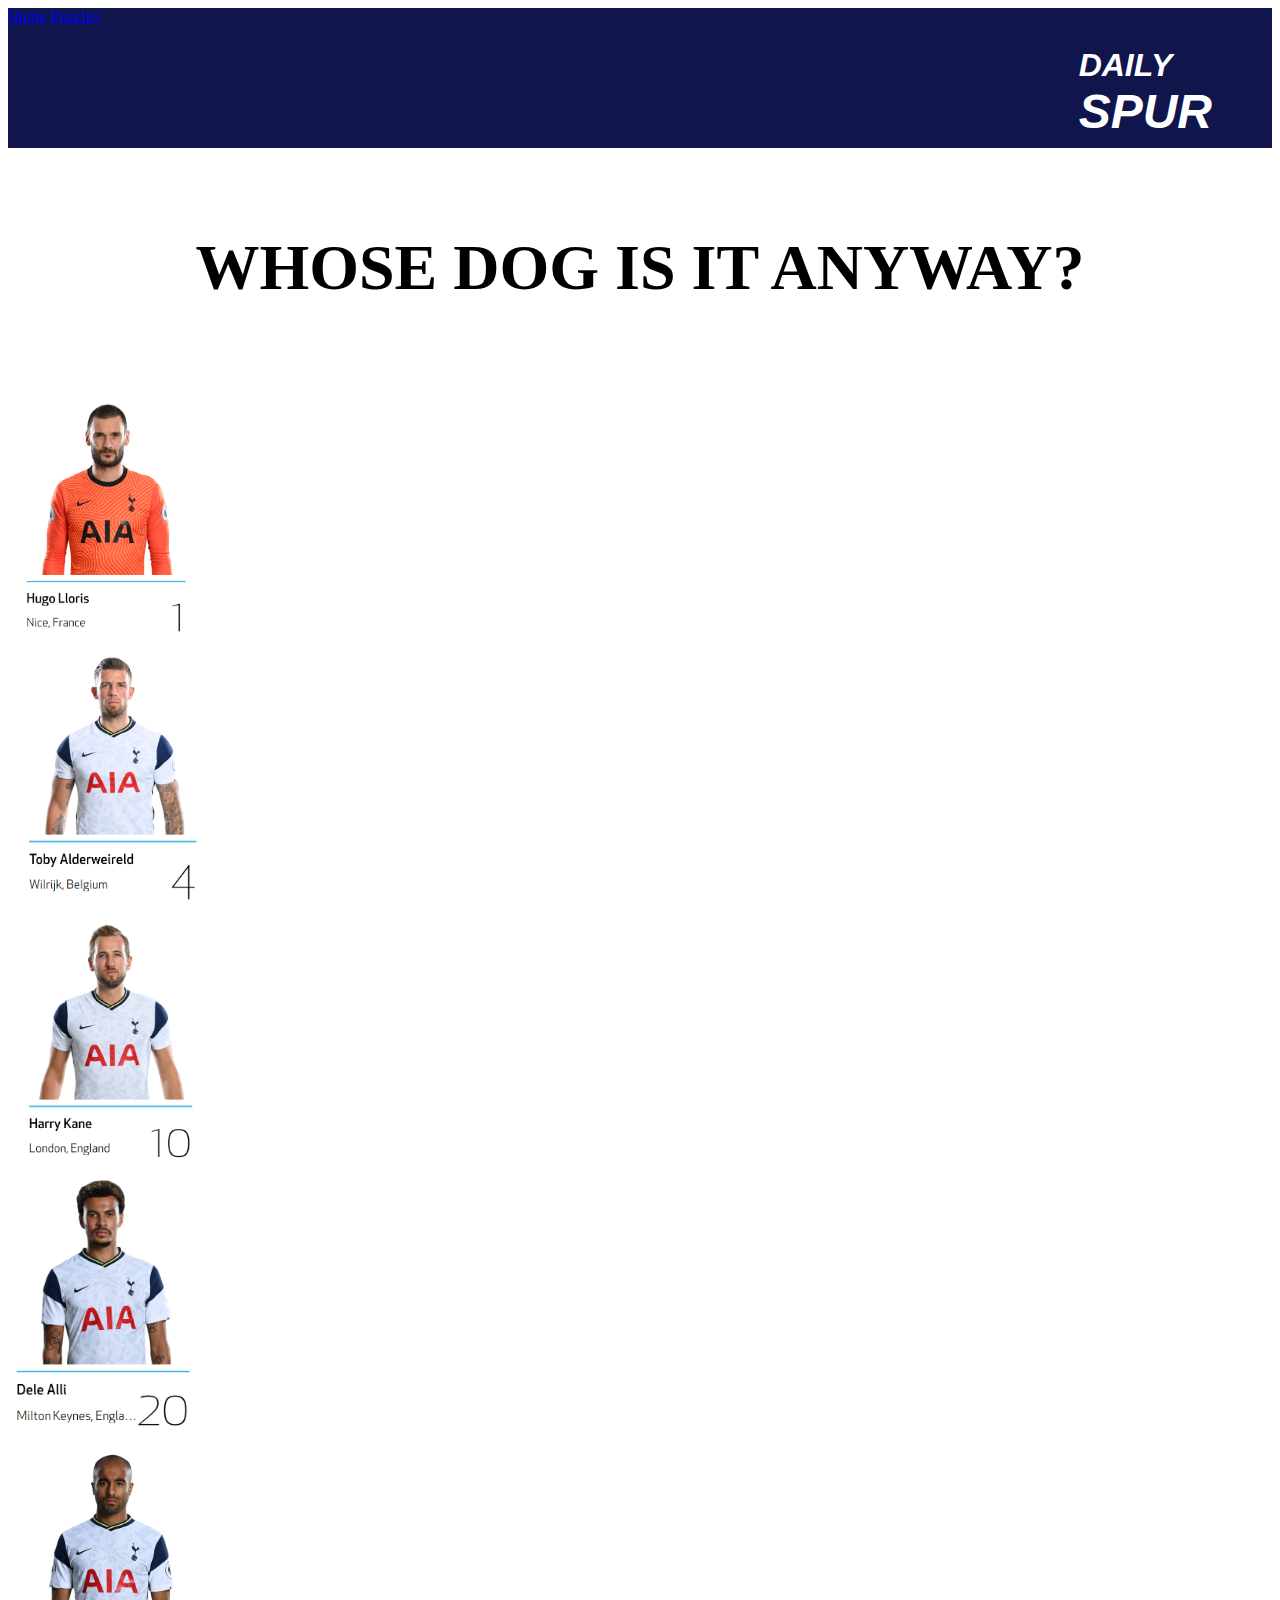
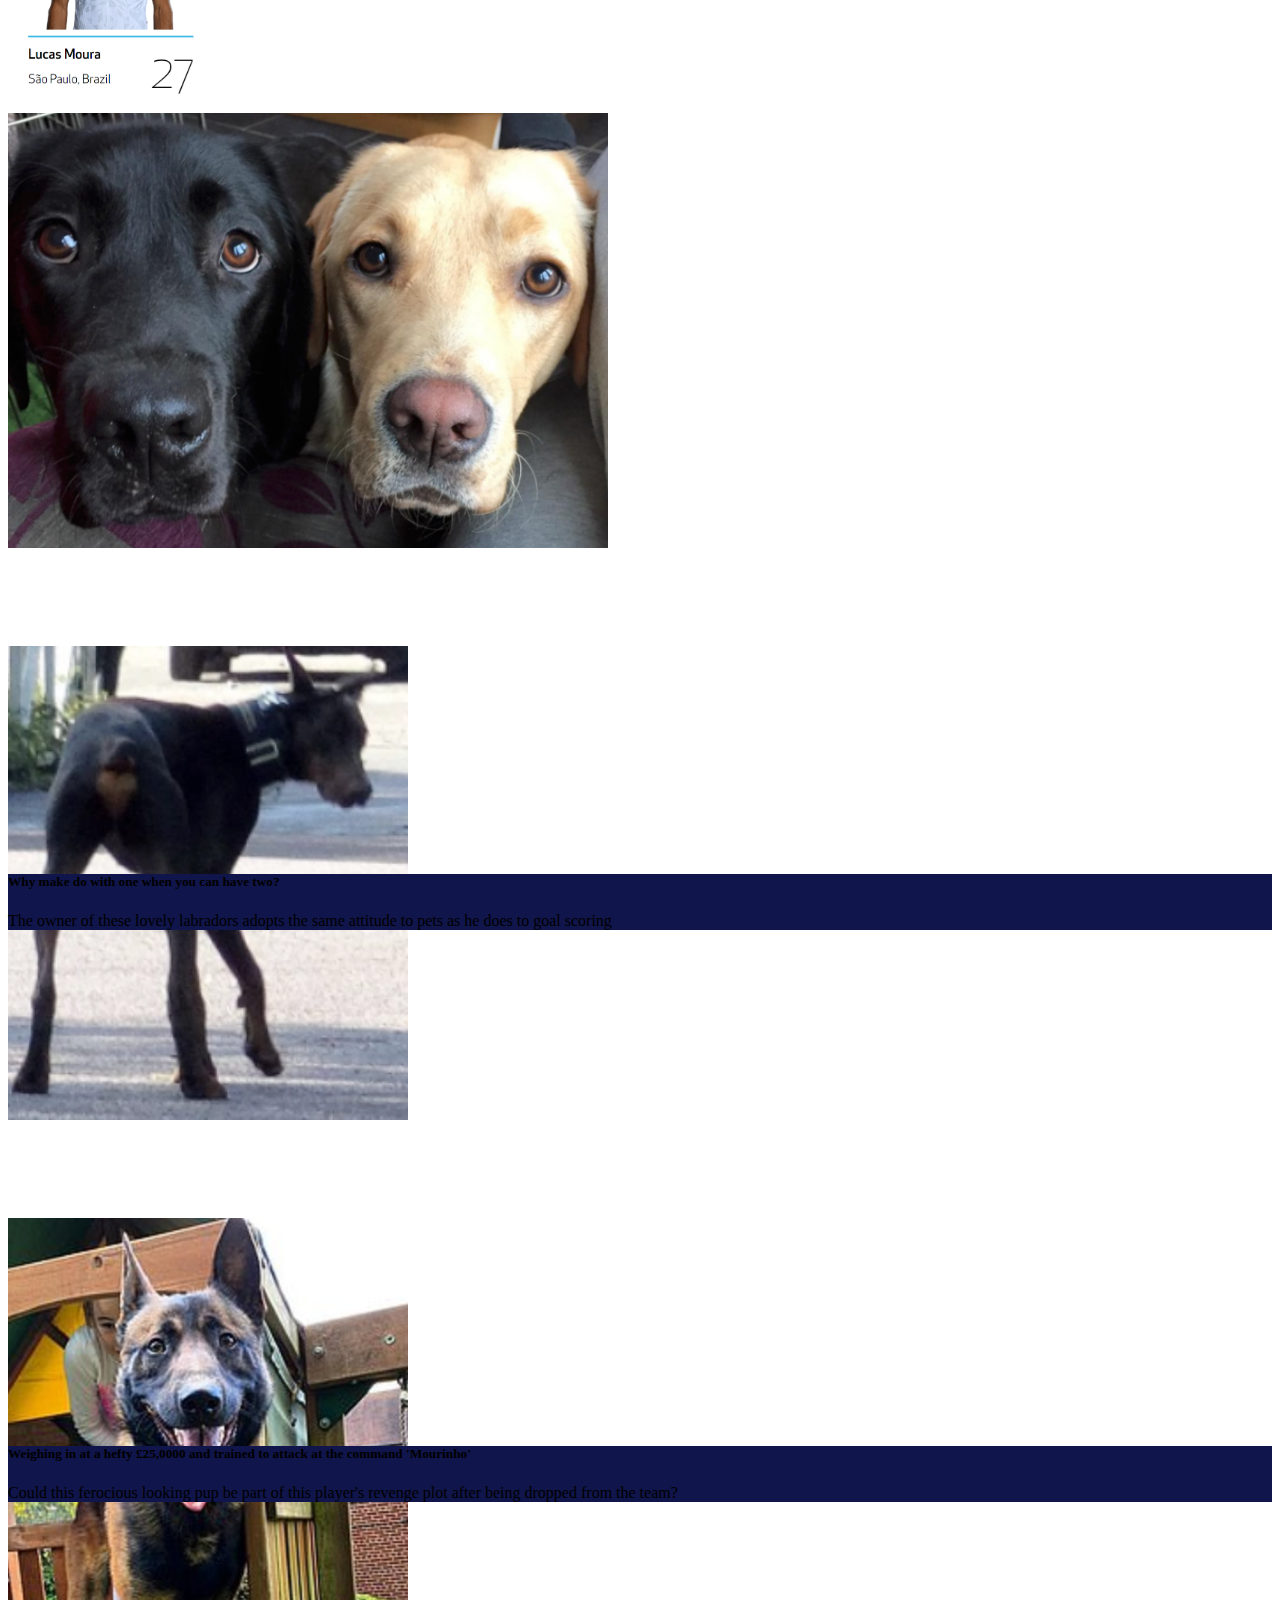
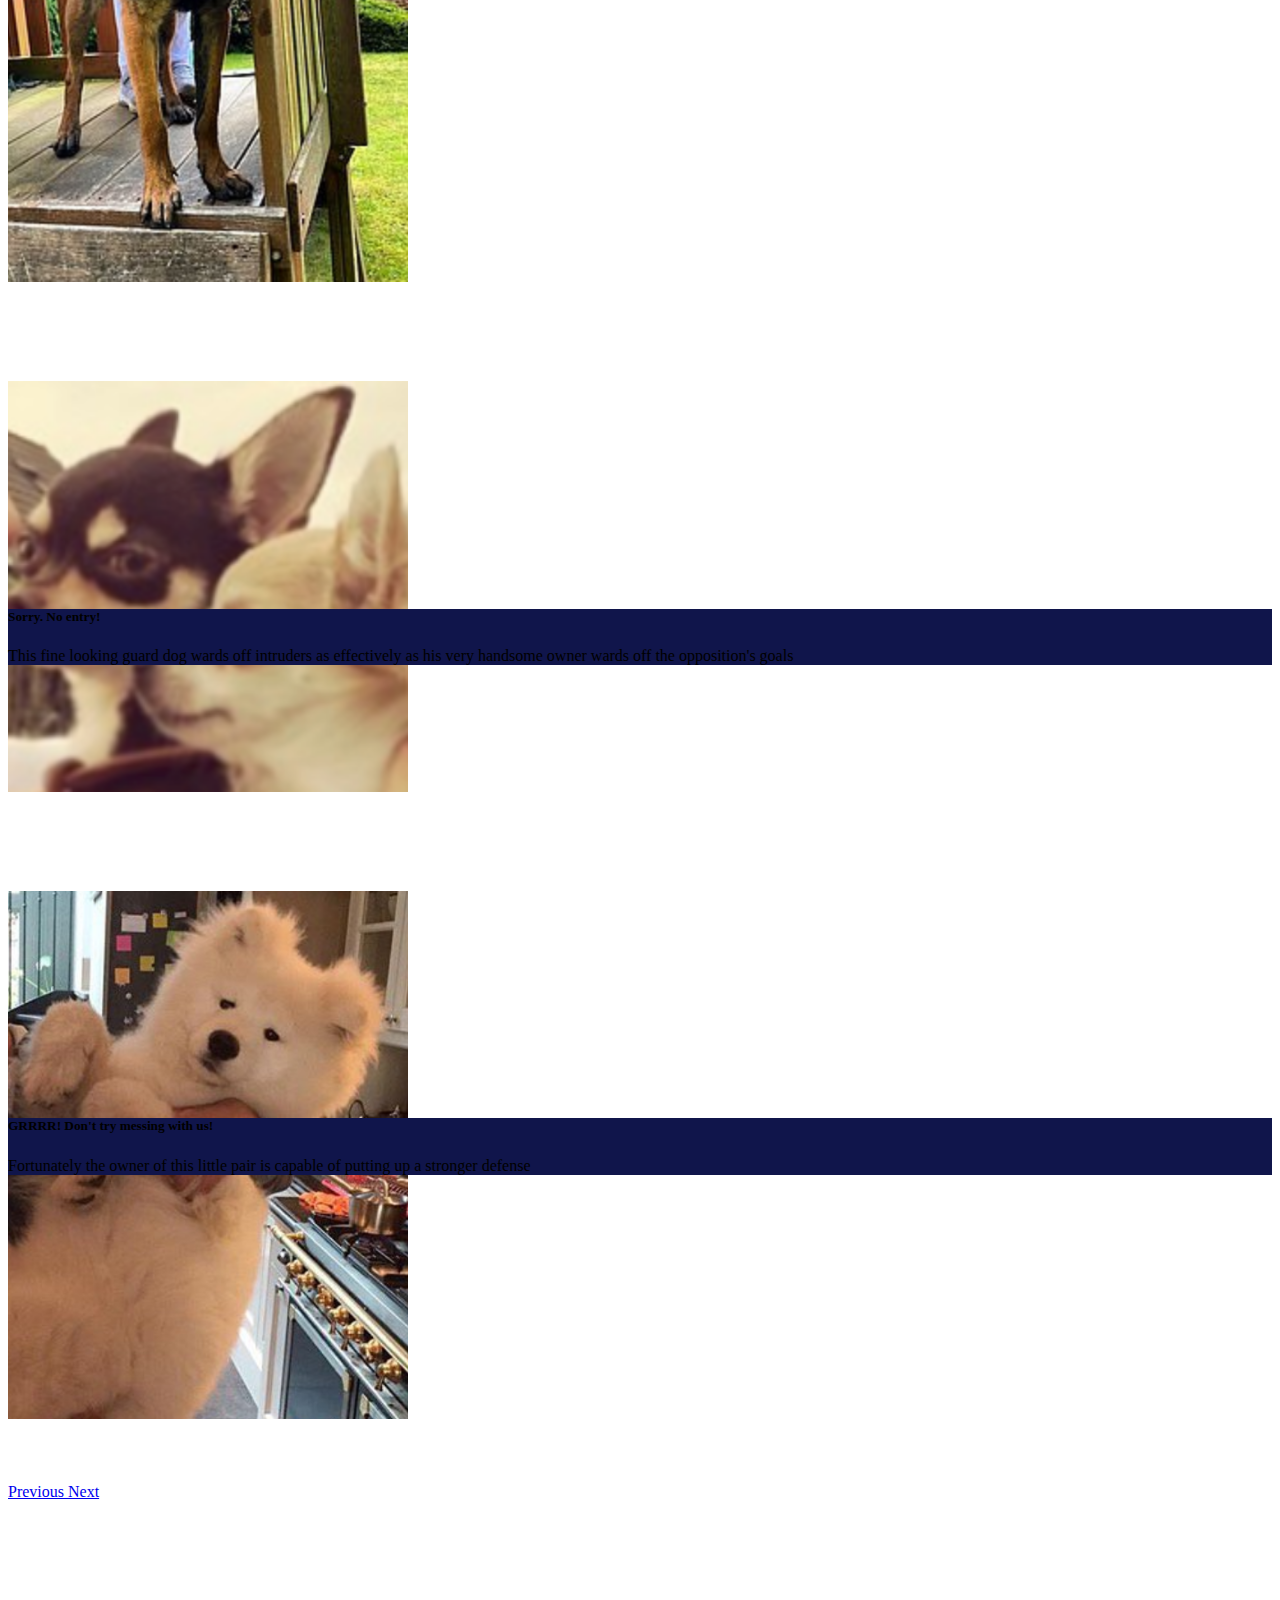
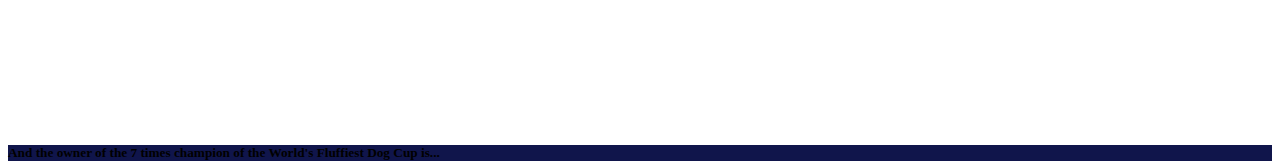
<file: Christmas/Daily Growl.html>
<!DOCTYPE html>
<html lang="en">
<head>
    <meta charset="UTF-8">
    <meta name="viewport" content="width=device-width, initial-scale=1, shrink-to-fit=no">
   
    <link rel="stylesheet" href="growl.css">
    <link rel="stylesheet" href="https://stackpath.bootstrapcdn.com/bootstrap/4.1.3/css/bootstrap.min.css" integrity="sha384-MCw98/SFnGE8fJT3GXwEOngsV7Zt27NXFoaoApmYm81iuXoPkFOJwJ8ERdknLPMO" crossorigin="anonymous">
    
    <title>Daily Growl</title>
    <link href="https://fonts.googleapis.com/css2?family=IBM+Plex+Sans:wght@700&family=IBM+Plex+Serif:ital@0;1&display=swap" rel="stylesheet">
</head>
<body>
    <header class="container-fluid">
            <nav class="nav">
                <a class="nav-link" href="Spursbootstrap.html">Home</a>
                <a class="nav-link active" href="Daily Growl.html">Puzzles</a>
              </nav>
        <h1 class="paper">DAILY<br>
                    <span id='spur' class="paper">SPUR</span></h1>        
    </header>
    <main>
        <div class="continer" id="players">
        <h2 class="dogs">Whose dog is it anyway?</h2>
        </div>
        <div class="row  justify-content-center">
            <div class="col-4"><img src="Resources/Images/Lloris.PNG" width="190px"></div>
            <div class="col-4"><img src="Resources/Images/Toby Alderwiereld.PNG" width="200px"></div>
            <div class="col-4"><img src="Resources/Images/Harry Kane.PNG" width="200px"></div>
        </div>
        <div class ="row  justify-content-center">
            <div class="col-6"><img src="Resources/Images/Ali.PNG" width="190px"></div>
            <div class="col-6"><img src="Resources/Images/Moura.PNG" width="200px"></div>
        </div>

        <div id="carouselExampleControls" class="carousel slide" data-interval="false" data-ride="carousel">
            <div class="carousel-inner">
              <div class="carousel-item active">
                <img class="d-block" width = 600px src="Resources/Images/Kane Dogs.PNG" alt="First slide">
                <div class="carousel-caption d-none d-md-block">
                    <h5>Why make do with one when you can have two?</h5>
                    <p>The owner of these lovely labradors adopts the same attitude to pets as he does to goal scoring</p>
              </div>
            </div>
              <div class="carousel-item">
                <img class="d-block" width = 400px src="Resources/Images/Dele Alli Dog.PNG" alt="Second slide">
                <div class="carousel-caption d-none d-md-block">
                <h5>Weighing in at a hefty £25,0000 and trained to attack at the command 'Mourinho'</h5>
                <p>Could this ferocious looking pup be part of this player's revenge plot after being dropped from the team?</p> 
                </div>

            </div>
              <div class="carousel-item">
                <img class="d-block" width = 400px src="Resources/Images/Lloris dog.PNG" alt="Third slide">
                <div class="carousel-caption d-none d-md-block">
                    <h5>Sorry. No entry!</h5>
                    <p>This fine looking guard dog wards off intruders as effectively as his very handsome owner wards off the opposition's goals</p>
              </div>
            </div>
              <div class="carousel-item">
                <img class="d-block" width = 400px src="Resources/Images/Alderweireld dogs.PNG" alt="Fourth slide">
                <div class="carousel-caption d-none d-md-block">
                    <h5>GRRRR!  Don't try messing with us!</h5>
                    <p>Fortunately the owner of this little pair is capable of putting up a stronger defense</p>
              </div>  
            </div>
              <div class="carousel-item">
                <img class="d-block" width = 400px src="Resources/Images/Lucas Moura dog.PNG" alt="Fifth slide">
                <div class="carousel-caption d-none d-md-block">
                    <h5>And the owner of the 7 times champion of the World's Fluffiest Dog Cup is...</h5>
                    <p></p>
              </div>  
            </div>
            </div>
            <a class="carousel-control-prev" href="#carouselExampleControls" role="button" data-slide="prev">
              <span class="carousel-control-prev-icon" aria-hidden="true"></span>
              <span class="sr-only">Previous</span>
            </a>
            <a class="carousel-control-next" href="#carouselExampleControls" role="button" data-slide="next">
              <span class="carousel-control-next-icon" aria-hidden="true"></span>
              <span class="sr-only">Next</span>
            </a>
          </div>
        


    </main>
    <script src="https://code.jquery.com/jquery-3.3.1.slim.min.js" integrity="sha384-q8i/X+965DzO0rT7abK41JStQIAqVgRVzpbzo5smXKp4YfRvH+8abtTE1Pi6jizo" crossorigin="anonymous"></script>
    <script src="https://cdnjs.cloudflare.com/ajax/libs/popper.js/1.14.6/umd/popper.min.js" integrity="sha384-wHAiFfRlMFy6i5SRaxvfOCifBUQy1xHdJ/yoi7FRNXMRBu5WHdZYu1hA6ZOblgut" crossorigin="anonymous"></script>
    <script src="https://stackpath.bootstrapcdn.com/bootstrap/4.2.1/js/bootstrap.min.js" integrity="sha384-B0UglyR+jN6CkvvICOB2joaf5I4l3gm9GU6Hc1og6Ls7i6U/mkkaduKaBhlAXv9k" crossorigin="anonymous"></script>
</body>
</file>
<file: Christmas/growl.css>
header {
    width: 100%;
    height: 140px;
    background-color: #10154b;
    color: white;
    
}

.paper {
    font-weight: 900;
    font-style: oblique;
    font-size: 32px;
    font-family: Impact, Haettenschweiler, 'Arial Narrow Bold', sans-serif;
    float: right;
    padding-right: 30px;
}
#spur{
    font-size: 48px;
}
.dogs {
    text-transform: uppercase;
    font-size: 64px;
    font-weight: bold;
    padding: 30px;
    text-align: center;
}

#players {
    justify-items: center;
}

.carousel-caption {
    position: relative;
    left: 0;
    top: 300px;
    background-color: #10154b;
}
</file>
